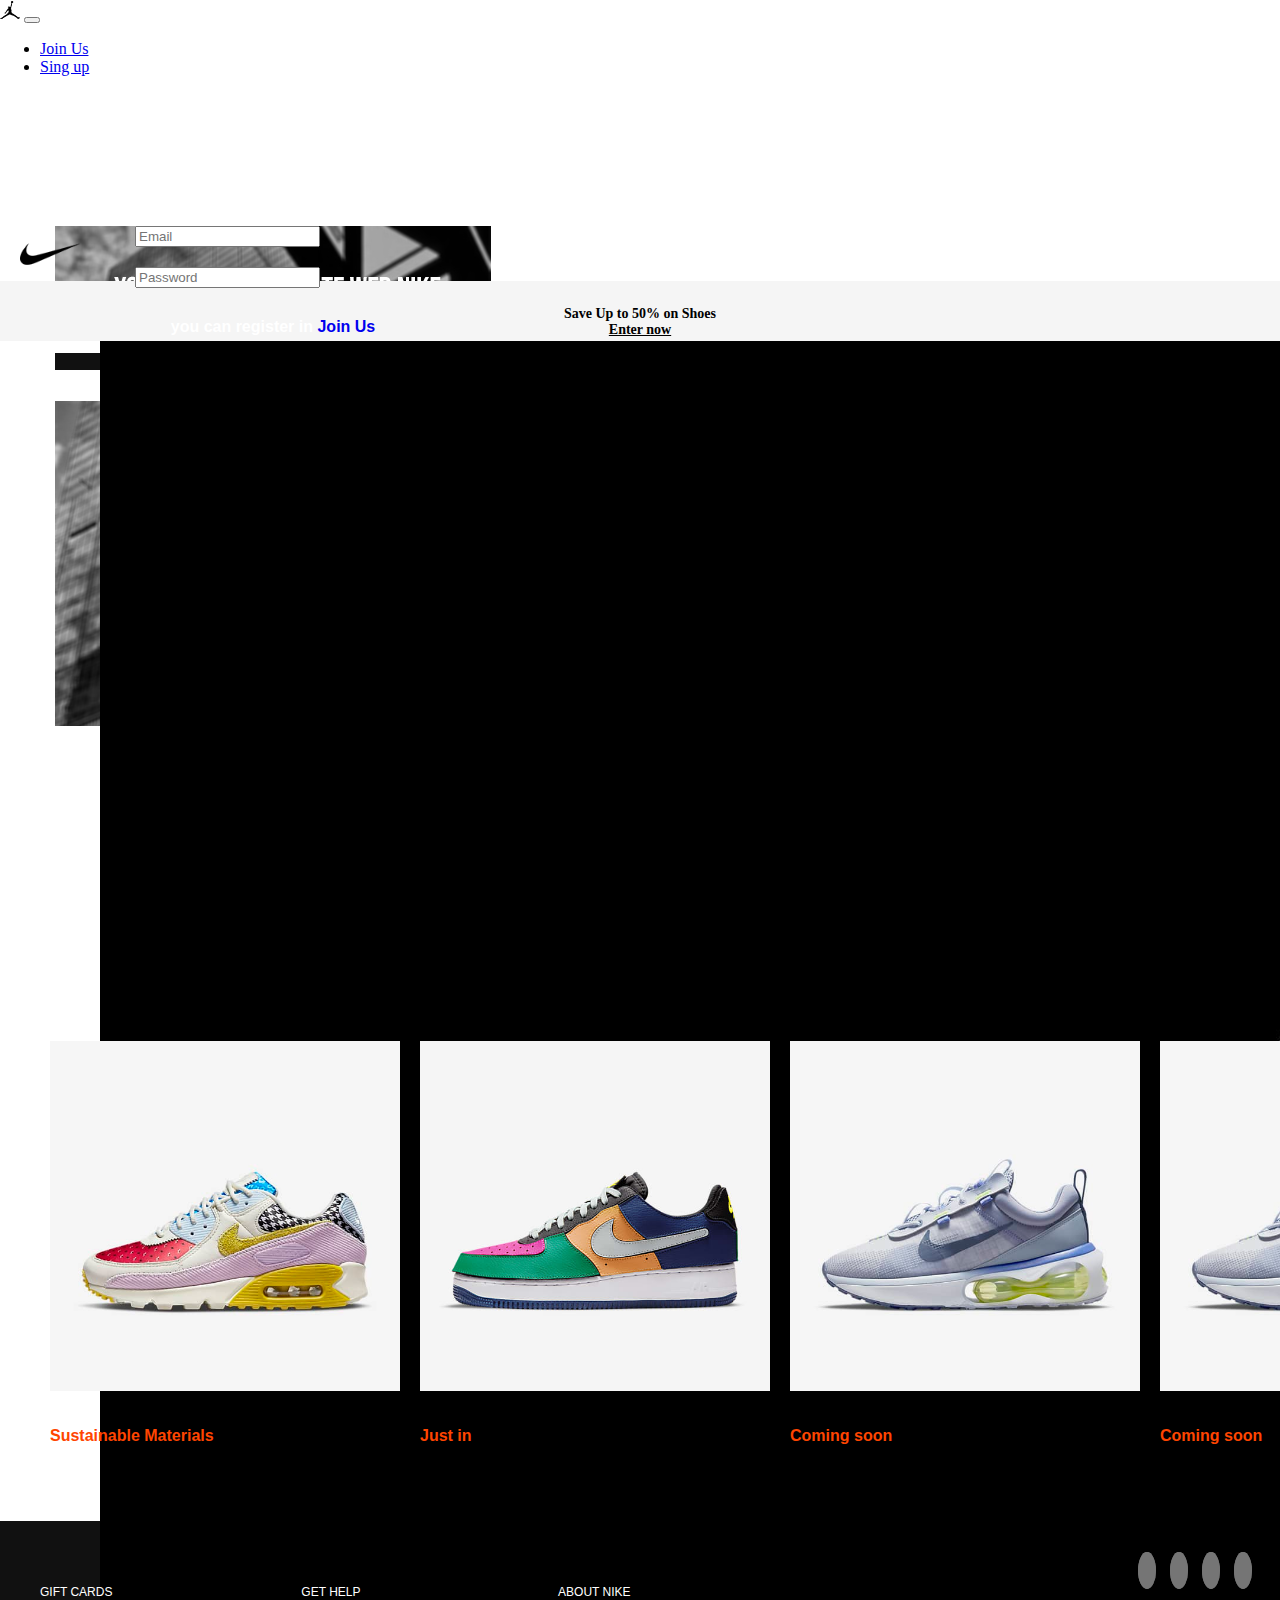
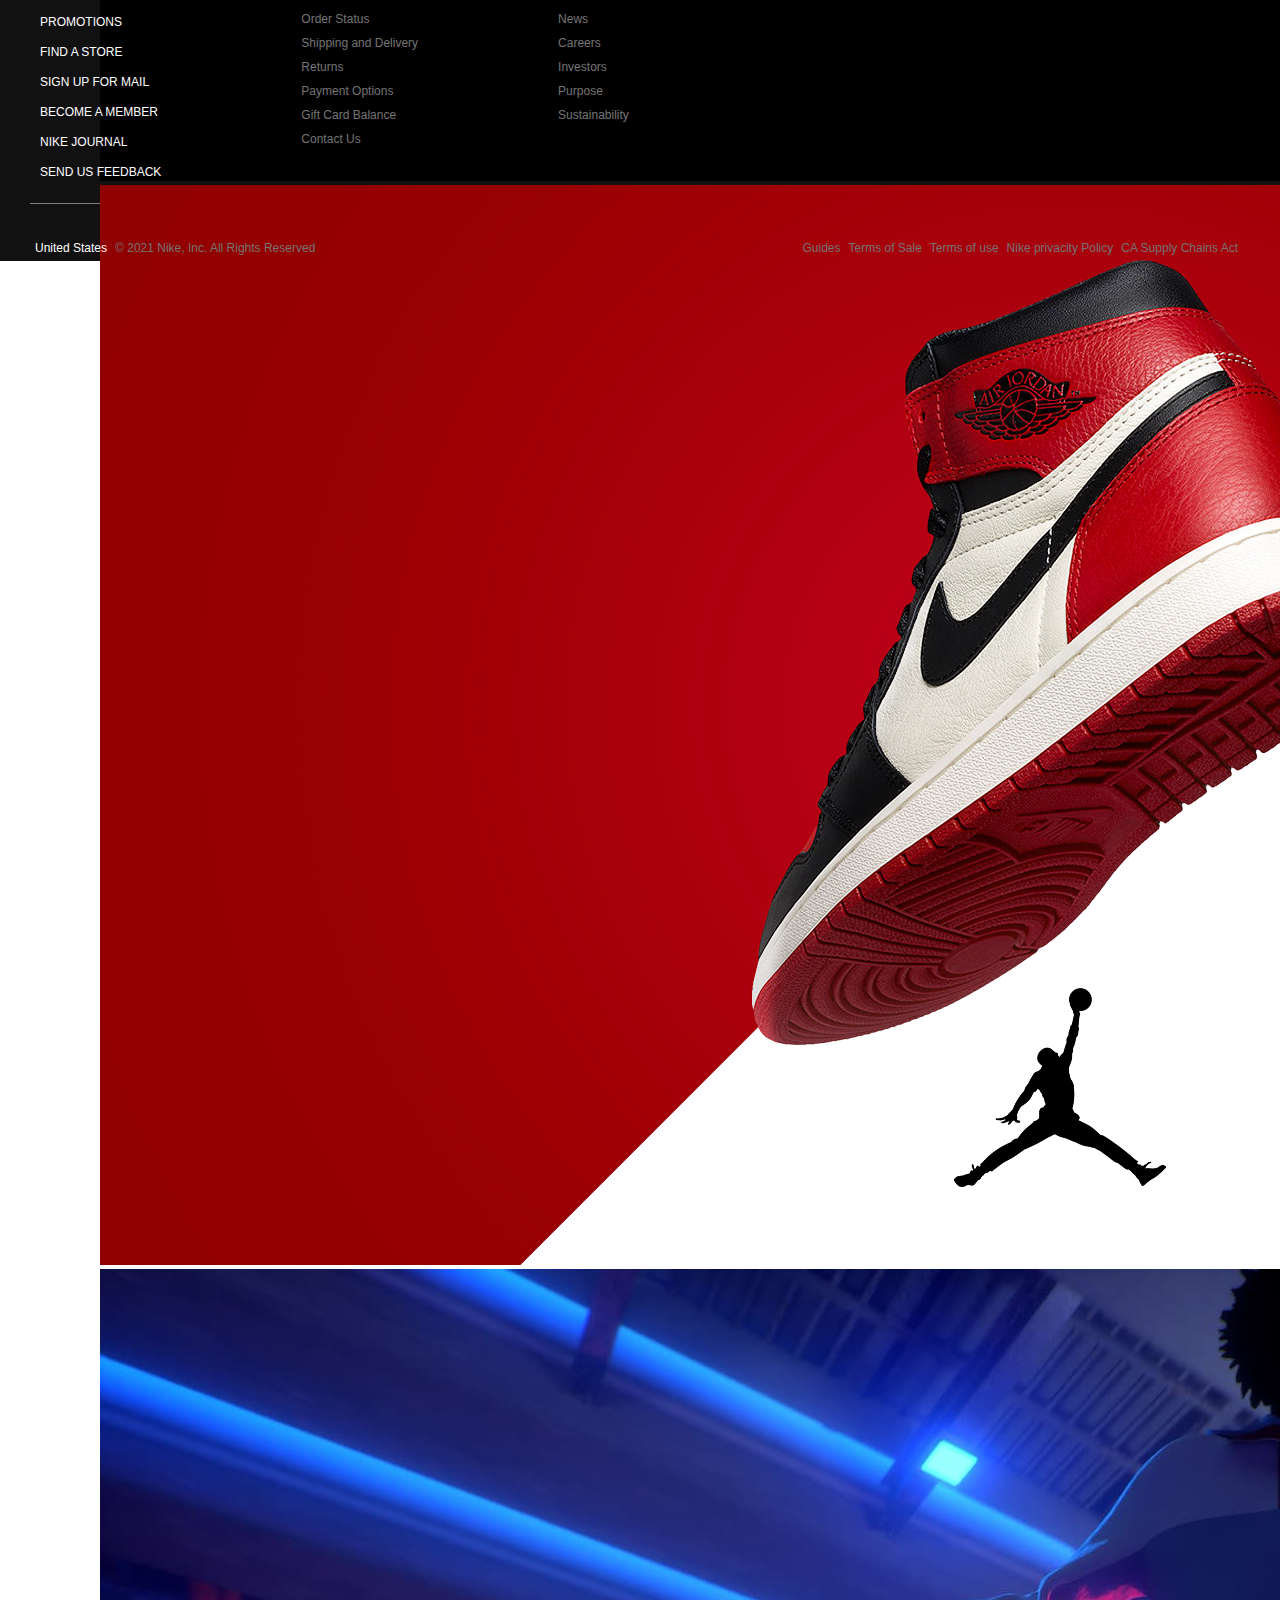
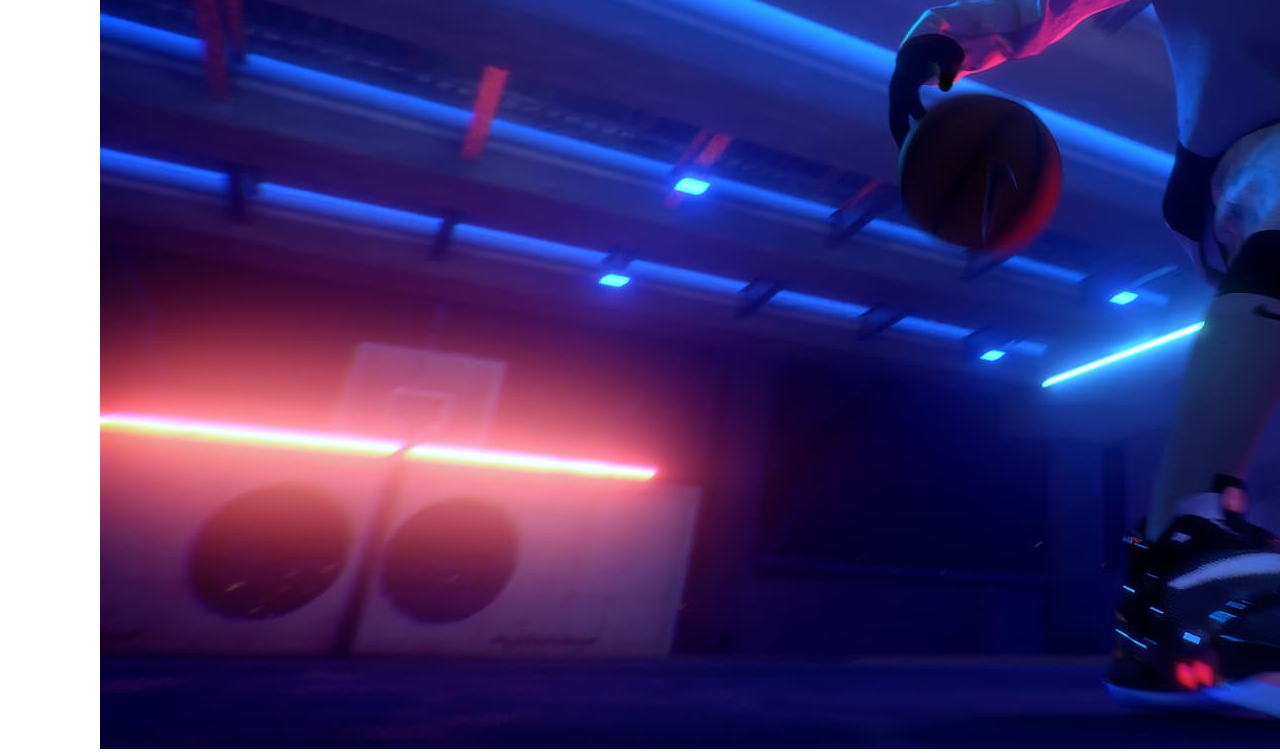
<file: index.html>
<!DOCTYPE html>
<html lang="en">
<head>
    <meta charset="UTF-8">
    <meta http-equiv="X-UA-Compatible" content="IE=edge">
    <meta name="viewport" content="width=device-width, initial-scale=1.0">
    <title>Official Web site Nike</title>
    <link rel="stylesheet" href="./assets/css/index.css">
    <link href="https://cdn.jsdelivr.net/npm/bootstrap@5.0.2/dist/css/bootstrap.min.css" 
    rel="stylesheet" 
    integrity="sha384-EVSTQN3/azprG1Anm3QDgpJLIm9Nao0Yz1ztcQTwFspd3yD65VohhpuuCOmLASjC" 
    crossorigin="anonymous">
    <link rel="shortcut icon" href="./assets/img/nike (1).png" type="image/x-icon">
    <link rel="stylesheet" href="https://use.fontawesome.com/releases/v5.15.3/css/all.css" integrity="sha384-SZXxX4whJ79/gErwcOYf+zWLeJdY/qpuqC4cAa9rOGUstPomtqpuNWT9wdPEn2fk" crossorigin="anonymous">
</head>
<body>
    
  <nav class="navbar navbar-expand-lg navbar-light bg-light">
    <div class="container-fluid">
      <a class="  navbar-brand" href="#"><img src="./assets/img/jordannav.png" alt="Jordan photo"></a>
     
    
      <button class="navbar-toggler" type="button" data-bs-toggle="collapse" data-bs-target="#navbarSupportedContent" aria-controls="navbarSupportedContent" aria-expanded="false" aria-label="Toggle navigation">
        <span class="navbar-toggler-icon"></span>
      </button>
      <div class=" collapse navbar-collapse" id="navbarSupportedContent">
        <ul class="navbar-nav me-auto mb-2 mb-lg-0">
          <li class="nav-item">
            <a class="nav-link active" aria-current="page" href="#">Join Us</a>
          </li>
          <li class="nav-item ">
            <a class="nav-link active" href="#">Sing up</a>
          </li>
          
        </ul>
      </div>
    </div>
    
  </nav>

    <div class="catalogo fixed-medium">
      <i id="user" class="fas fa-user"></i>
      <i id="shop" class="fas fa-shopping-cart"></i>
      <a id="nikelogo" href="#"><img id="nike" src="./assets/img/Sin título-1.png" alt="Jordan photo"></a>

    
      <div id="modal"  class="modal " tabindex="-1">
        <div class="modal-dialog ">
          <div class="modal-content ">
            <div class="modal-header">
            </div>
            <div class="fondo_login ">
            <div class="input-group flex-nowrap">
              <input id="emaillogin" type="email" class="form-control" placeholder="Email" aria-label="Username" aria-describedby="addon-wrapping">
            </div>
            <div class="input-group flex-nowrap">
              <input id="passwordlogin" type="password" class="form-control" placeholder="Password" aria-label="Username" aria-describedby="addon-wrapping">
            </div>
            <div id="mensaje"></div>
            <p id="registrarselink">you can register in <a id="registrarse" href="./assets/registro/registro.html">Join Us</a></p>
            <div class="modal-footer">
              <button id="botonlogin" type="button" class="btn btn-primary">Log in</button>
            </div>
            </div>
          </div>
        </div>
      </div>
  

    <ul class="indumentaria">

      <li> <a href="./assets/categorias/categorias.html">New Releases</a> </li>
      <li> <a href="">Men</a></li>
      <li> <a href="">Women</a></li>
      <li> <a href="">Shoes</a></li>
    </ul>
    </div>
  </div>

  <div id="carouselExampleSlidesOnly" class="ofertas carousel slide" data-bs-ride="carousel">
    <div class="txt-ofertas carousel-inner">
      <div class="carousel-item active">
        <p class="d-block w-100">Save Up to 50% on Shoes <br> <a class="link" href="#">Enter now</a> </p>
      </div>
      <div class="carousel-item">
        <p class="d-block w-100">Free Shipping & 60-Day Free Returns <br> <a class="link" href="#">Enter now</a> </p>
      </div>
    </div>
  </div>
     
  <div  id="carouselExampleDark" class="visual carousel carousel-dark slide" data-bs-ride="carousel">
   
    <div class="carousel-inner">
      <div class="carousel-item active" data-bs-interval="8000">
        <img src="./assets/img/nikee.jpg" class="d-block w-100" alt="#">
        
      </div>
      <div class="carousel-item" data-bs-interval="4000">
        <img src="./assets/img/jordan.jpg" class="d-block w-100" alt="#">
       
      </div>
      <div class="carousel-item" data-bs-interval="4000">
        <img src="./assets/img/ike.jpg" class="d-block w-100" alt="#">
      </div>
    </div>
  </div>

  



<div id="contenido"  class="wrapper">
  
</div>
  

<footer>
<div class="info-footer">

  <div class="seccion1">
    <ul class="list">
      <li class="footer_txt">GIFT CARDS</li>
      <li class="footer_txt">PROMOTIONS</li>
      <li class="footer_txt">FIND A STORE</li>
      <li class="footer_txt">SIGN UP FOR MAIL</li>
      <li class="footer_txt">BECOME A MEMBER</li>
      <li class="footer_txt">NIKE JOURNAL</li>
      <li class="footer_txt">SEND US FEEDBACK</li>
    </ul>
  </div>
  
  <div class="seccion2">
    <ul class="list">
      <li class="footer_txt">GET HELP</li>
      <li class="footer_txt2">Order Status</li>
      <li class="footer_txt2">Shipping and Delivery</li>
      <li class="footer_txt2">Returns</li>
      <li class="footer_txt2">Payment Options</li>
      <li class="footer_txt2">Gift Card Balance</li>
      <li class="footer_txt2">Contact Us</li>
    </ul>
  </div>
  
  <div class="seccion3"> 
    
  <ul class="list">
    <li class="footer_txt">ABOUT NIKE</li>
    <li class="footer_txt2">News </li>
    <li class="footer_txt2">Careers</li>
    <li class="footer_txt2">Investors</li>
    <li class="footer_txt2">Purpose </li>
    <li class="footer_txt2">Sustainability</li>
  </ul>
  </div>

  <div class="seccion4">
    <i class="fab fa-twitter"></i>
    <i class="fab fa-facebook"></i>
    <i class="fab fa-youtube"></i>
    <i class="fab fa-instagram"></i>
  </div>

</div>
   

  <div class="footerfot">
    <div class="flex">
      <i class=" location fas fa-map-marker-alt"></i>
      <p class="ubicacion-txt">United States</p>
      <div class="copyright" >
        <p class="footer_txt2"> © 2021 Nike, Inc. All Rights Reserved </p>
      </div>
    </div>
 
  <div class="guias">
    <p class="footer_txt2">Guides</p>
    <p class="footer_txt2">Terms of Sale</p>
    <p class="footer_txt2">Terms of use</p>
    <p class="footer_txt2">Nike privacity Policy</p>
    <p class="footer_txt2">CA Supply Chains Act</p>
  </div>
  </div>

  
</footer>
<script src="./assets/js/productosindex.js"></script>
<script src="./assets/js/storage.js"></script>
<script src="https://cdn.jsdelivr.net/npm/bootstrap@5.0.2/dist/js/bootstrap.bundle.min.js" integrity="sha384-MrcW6ZMFYlzcLA8Nl+NtUVF0sA7MsXsP1UyJoMp4YLEuNSfAP+JcXn/tWtIaxVXM" crossorigin="anonymous"></script>
<script src="./assets/js/index.js"></script>
</body>



</html>
</file>
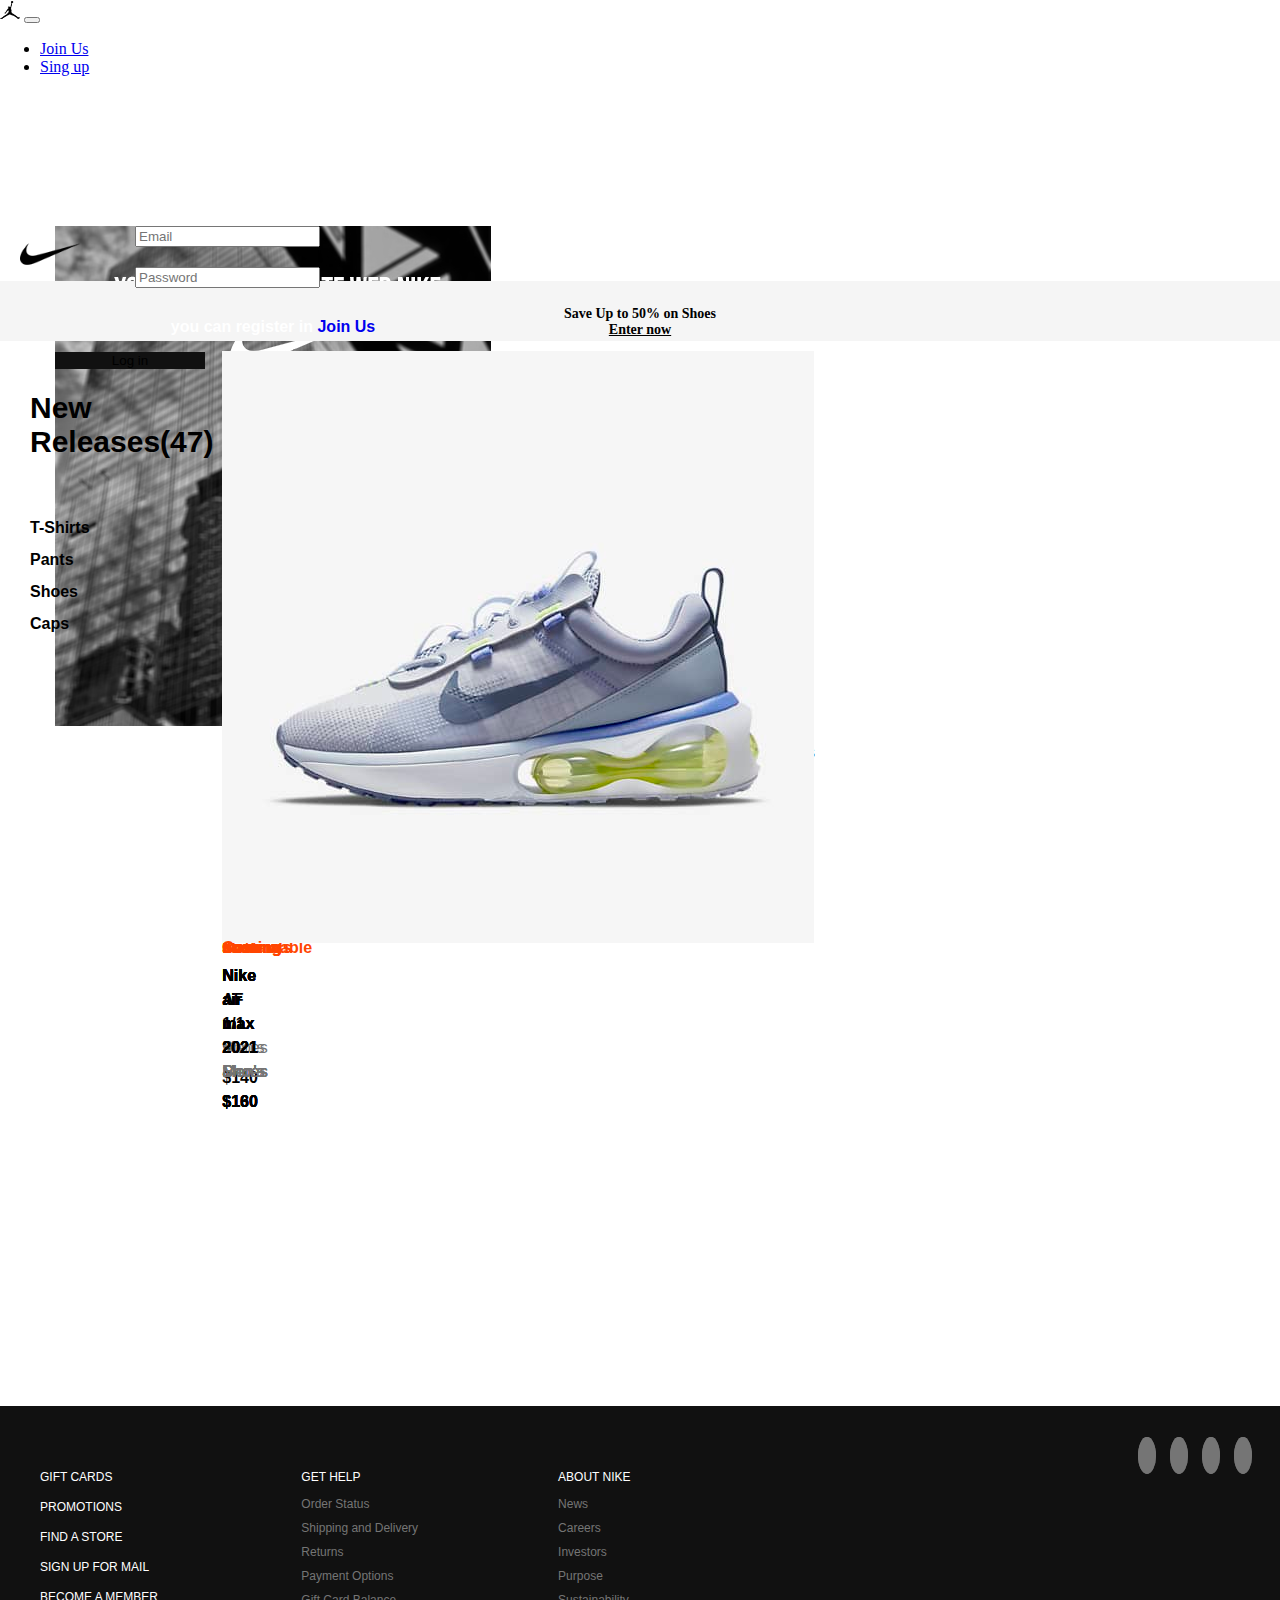
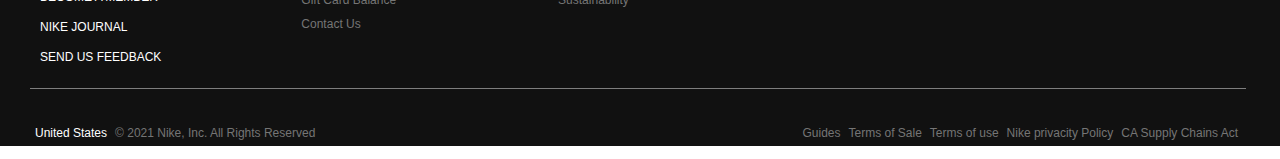
<file: assets/categorias/categorias.html>
<meta charset="UTF-8">
    <meta http-equiv="X-UA-Compatible" content="IE=edge">
    <meta name="viewport" content="width=device-width, initial-scale=1.0">
    <title>Official Web site Nike</title>
    <link rel="stylesheet" href="../css/index.css">
    <link rel="stylesheet" href="./categorias.css">
    <link href="https://cdn.jsdelivr.net/npm/bootstrap@5.0.2/dist/css/bootstrap.min.css" 
    rel="stylesheet" 
    integrity="sha384-EVSTQN3/azprG1Anm3QDgpJLIm9Nao0Yz1ztcQTwFspd3yD65VohhpuuCOmLASjC" 
    crossorigin="anonymous">
    <link rel="shortcut icon" href="../img/nike (1).png" type="image/x-icon">
    <link rel="stylesheet" href="https://use.fontawesome.com/releases/v5.15.3/css/all.css" integrity="sha384-SZXxX4whJ79/gErwcOYf+zWLeJdY/qpuqC4cAa9rOGUstPomtqpuNWT9wdPEn2fk" crossorigin="anonymous">
    <script src="https://code.jquery.com/jquery-3.6.0.js" integrity="sha256-H+K7U5CnXl1h5ywQfKtSj8PCmoN9aaq30gDh27Xc0jk=" crossorigin="anonymous"></script>
</head>
<body>

  <nav class="navbar navbar-expand-lg navbar-light bg-light">
    <div class="container-fluid">
      <a class="  navbar-brand" href="#"><img src="../img/jordannav.png" alt="Jordan photo"></a>
     
    
      <button class="navbar-toggler" type="button" data-bs-toggle="collapse" data-bs-target="#navbarSupportedContent" aria-controls="navbarSupportedContent" aria-expanded="false" aria-label="Toggle navigation">
        <span class="navbar-toggler-icon"></span>
      </button>
      <div class=" collapse navbar-collapse" id="navbarSupportedContent">
        <ul class="navbar-nav me-auto mb-2 mb-lg-0">
          <li class="nav-item">
            <a class="nav-link active" aria-current="page" href="#">Join Us</a>
          </li>
          <li class="nav-item ">
            <a class="nav-link active" href="#">Sing up</a>
          </li>
          
        </ul>
      </div>
    </div> 
    
  </nav>
    
  
  

    <div class="catalogo fixed-medium">
      <i id="user" class="fas fa-user"></i>
      <i id="shop" class="fas fa-shopping-bag"></i>
      <a id="nikelogo" href="../../index.html"><img id="nike" src="../img/Sin título-1.png" alt="Jordan photo"></a>

      <div id="modal"  class="modal " tabindex="-1">
        <div class="modal-dialog ">
          <div class="modal-content ">
            <div class="modal-header">
            </div>
            <div class="fondo_login ">
            <div class="input-group flex-nowrap">
              <input id="emaillogin" type="email" class="form-control" placeholder="Email" aria-label="Username" aria-describedby="addon-wrapping">
            </div>
            <div class="input-group flex-nowrap">
              <input id="passwordlogin" type="password" class="form-control" placeholder="Password" aria-label="Username" aria-describedby="addon-wrapping">
            </div>
            <div id="mensaje"></div>
            <p id="registrarselink">you can register in <a id="registrarse" href="../registro/registro.html">Join Us</a></p>
            <div class="modal-footer">
              <button id="botonlogin" type="button" class="btn btn-primary">Log in</button>
            </div>
            </div>
          </div>
        </div>
      </div>

    <ul class="indumentaria">

      <li> <a href="">New Releases</a> </li>
      <li> <a href="">Men</a></li>
      <li> <a href="">Women</a></li>
      <li> <a href="">Shoes</a></li>
    </ul>
    </div>
  </div>


    

  <div id="carouselExampleSlidesOnly" class="ofertas carousel slide" data-bs-ride="carousel">
    <div class="txt-ofertas carousel-inner">
      <div class="carousel-item active">
        <p class="d-block w-100">Save Up to 50% on Shoes <br> <a class="link" href="#">Enter now</a> </p>
      </div>
      <div class="carousel-item">
        <p class="d-block w-100">Free Shipping & 60-Day Free Returns <br> <a class="link" href="#">Enter now</a> </p>
      </div>
    </div>
  </div>

<div class="compra">
    <div class="categorias">
        <div class="titulo-secciones">
            <p>New Releases(47)</p>
        </div>
        <div class="secciones">
        <p>T-Shirts</p>
        <p>Pants</p>
        <p class="shoes">Shoes</p>
        <p>Caps</p>
        </div>
    </div>


  <div id="content" class="cards row row-cols-1 shadow  row-cols-md-3 g-3">
    <!--CONTENIDO JS-->
</div>

</div>
<footer>
  <div class="info-footer">
  
    <div class="seccion1">
      <ul class="list">
        <li class="footer_txt">GIFT CARDS</li>
        <li class="footer_txt">PROMOTIONS</li>
        <li class="footer_txt">FIND A STORE</li>
        <li class="footer_txt">SIGN UP FOR MAIL</li>
        <li class="footer_txt">BECOME A MEMBER</li>
        <li class="footer_txt">NIKE JOURNAL</li>
        <li class="footer_txt">SEND US FEEDBACK</li>
      </ul>
    </div>
    
    <div class="seccion2">
      <ul class="list">
        <li class="footer_txt">GET HELP</li>
        <li class="footer_txt2">Order Status</li>
        <li class="footer_txt2">Shipping and Delivery</li>
        <li class="footer_txt2">Returns</li>
        <li class="footer_txt2">Payment Options</li>
        <li class="footer_txt2">Gift Card Balance</li>
        <li class="footer_txt2">Contact Us</li>
      </ul>
    </div>
    
    <div class="seccion3"> 
      
    <ul class="list">
      <li class="footer_txt">ABOUT NIKE</li>
      <li class="footer_txt2">News </li>
      <li class="footer_txt2">Careers</li>
      <li class="footer_txt2">Investors</li>
      <li class="footer_txt2">Purpose </li>
      <li class="footer_txt2">Sustainability</li>
    </ul>
    </div>
  
    <div class="seccion4">
      <i class="fab fa-twitter"></i>
      <i class="fab fa-facebook"></i>
      <i class="fab fa-youtube"></i>
      <i class="fab fa-instagram"></i>
    </div>
  
  </div>
     
  
    <div class="footerfot">
      <div class="flex">
        <i class=" location fas fa-map-marker-alt"></i>
        <p class="ubicacion-txt">United States</p>
        <div class="copyright" >
          <p class="footer_txt2"> © 2021 Nike, Inc. All Rights Reserved </p>
        </div>
      </div>
   
    <div class="guias">
      <p class="footer_txt2">Guides</p>
      <p class="footer_txt2">Terms of Sale</p>
      <p class="footer_txt2">Terms of use</p>
      <p class="footer_txt2">Nike privacity Policy</p>
      <p class="footer_txt2">CA Supply Chains Act</p>
    </div>
    </div>
  
    
  </footer>

      <script src="./newreleases.js"></script>
      <script src="https://cdn.jsdelivr.net/npm/bootstrap@5.0.2/dist/js/bootstrap.bundle.min.js" integrity="sha384-MrcW6ZMFYlzcLA8Nl+NtUVF0sA7MsXsP1UyJoMp4YLEuNSfAP+JcXn/tWtIaxVXM" crossorigin="anonymous"></script>
      <script src="../js/storage.js"></script>
      <script src="../js/index.js"></script>
  </body>
  
  
  
  </html>
</file>
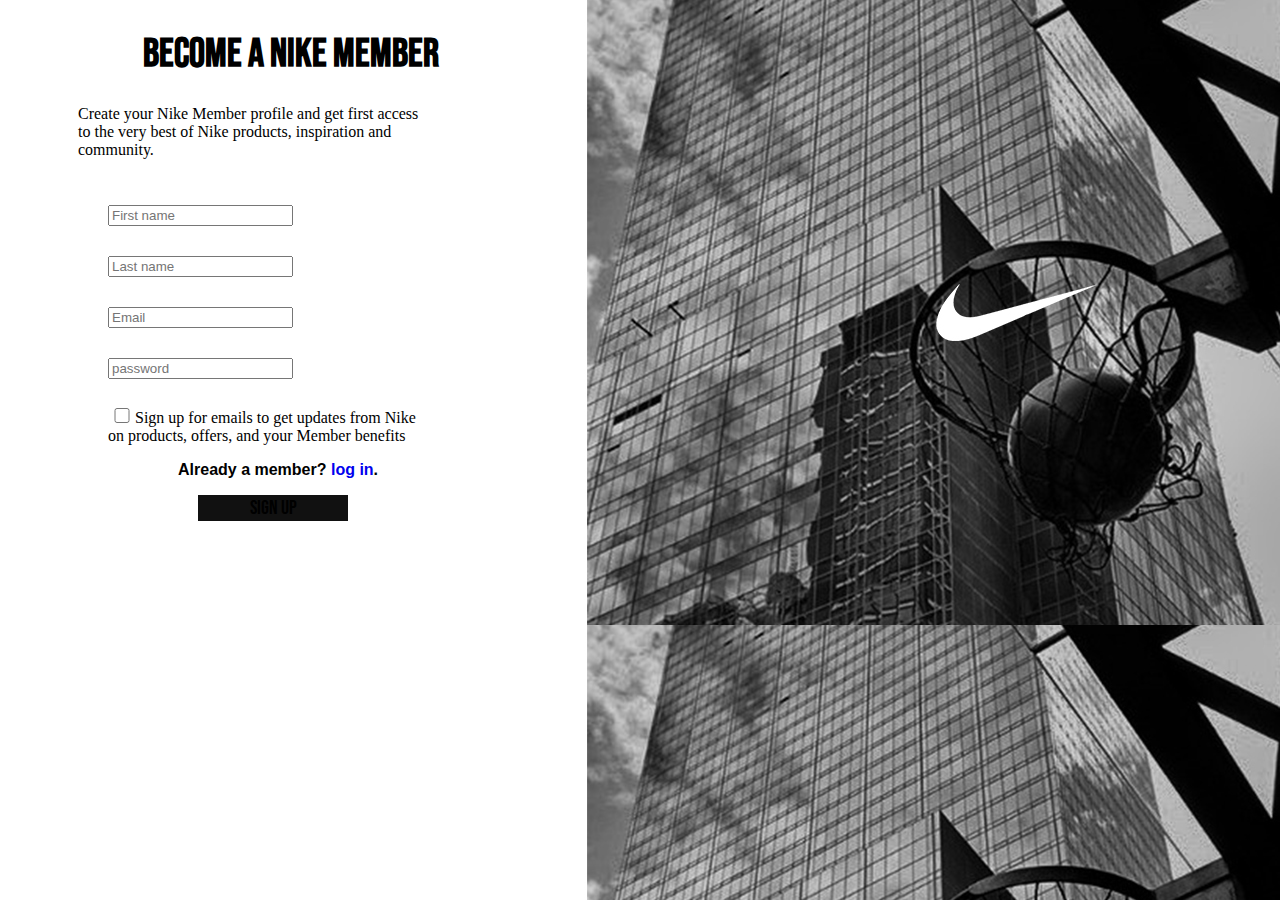
<file: assets/registro/registro.html>
<!DOCTYPE html>
<html lang="en">
<head>
    <meta charset="UTF-8">
    <meta http-equiv="X-UA-Compatible" content="IE=edge">
    <meta name="viewport" content="width=device-width, initial-scale=1.0">
    <title>Official Web site Nike</title>
    <link rel="stylesheet" href="registro.css">
    <link href="https://cdn.jsdelivr.net/npm/bootstrap@5.0.2/dist/css/bootstrap.min.css" 
    rel="stylesheet" 
    integrity="sha384-EVSTQN3/azprG1Anm3QDgpJLIm9Nao0Yz1ztcQTwFspd3yD65VohhpuuCOmLASjC" 
    crossorigin="anonymous">
    <link rel="shortcut icon" href="../img/nike (1).png" type="image/x-icon">
    <link rel="stylesheet" href="https://use.fontawesome.com/releases/v5.15.3/css/all.css" integrity="sha384-SZXxX4whJ79/gErwcOYf+zWLeJdY/qpuqC4cAa9rOGUstPomtqpuNWT9wdPEn2fk" crossorigin="anonymous">
</head>
<body>
<div class="registro">
    <h1>BECOME A NIKE MEMBER</h1>
    <p>Create your Nike Member profile and get first access to the very best of Nike products, inspiration and community.</p>
    <div class="input-group flex-nowrap">
        <input type="text" id="nombre" class="form-control" placeholder="First name" aria-label="Username" aria-describedby="addon-wrapping">
      </div>
      <div class="input-group flex-nowrap">
        <input type="text" id="apellido" class="form-control" placeholder="Last name" aria-label="Username" aria-describedby="addon-wrapping">
      </div>
      <div class="input-group flex-nowrap">
        <input type="email" id="email" class="form-control" placeholder="Email" aria-label="Username" aria-describedby="addon-wrapping">
      </div>
      <div class="input-group flex-nowrap">
        <input type="password" id="password" class="form-control" placeholder="password" aria-label="Username" aria-describedby="addon-wrapping">
      </div>
      <p id="checkp"><input type="checkbox" name="" id="check">Sign up for emails to get updates from Nike on products, offers, and your Member benefits</p>
        </div>
        

      <div id="mensajeregistro"></div>

      <p id="sing">Already a member? <a id="singlink" href="../../index.html">log in</a>.</p>

      
       <button id="botonregistro" type="button" class="btn btn-primary">Sign up</button>
      </div>
</div>
<script src="https://cdn.jsdelivr.net/npm/bootstrap@5.0.2/dist/js/bootstrap.bundle.min.js" integrity="sha384-MrcW6ZMFYlzcLA8Nl+NtUVF0sA7MsXsP1UyJoMp4YLEuNSfAP+JcXn/tWtIaxVXM" crossorigin="anonymous"></script>
<script src="./registro.js"></script>
</body>
​
​
​
</html>
</file>
<file: assets/css/index.css>
/*scrollbar*/
::-webkit-scrollbar-track
{
	-webkit-box-shadow: inset 0 0 6px rgba(0,0,0,0.0);
	border-radius: 10px;
	background-color: #F5F5F5;
    
}

::-webkit-scrollbar
{
    
	width: 10px;
	background-color: #F5F5F5;
}

::-webkit-scrollbar-thumb{
	border-radius: 10px;
	-webkit-box-shadow: inset 0 0 6px rgba(0,0,0,.3);
	background-color: #AAAAAA;
}




body{
   padding: auto;
   margin: 0;
}


/*carousel on oferts*/
.carousel{
    height: 60px;
    font-weight: bolder;
    background-color: #F5F5F5;
    text-align: center;
    color: black;
    font-size: 14px;
}
.ofertas{
    margin-top: 25px;
    
}
.link{
    color: black;
    font-weight: bolder;
}

.txt-ofertas{
    padding-top: 11px;
}
/*one pag nav*/



/*two pag nav*/
#shop:hover{
padding-top: 10px;
transition: 0.5s;
cursor: pointer;
}

#user:hover{
    padding-top: 10px;
    transition: 0.5s;
    cursor: pointer;
    }

#shop{
    font-size: 20px;
    padding-top: 15px;
    padding-right: 20px;
    float: right;
}

#user{
    font-size: 20px;
    padding-top: 15px;
    padding-right: 20px;
    float: right;
}

.catalogo{
    height: 30px;
    
}

#nike{

    width: 80%;
}

#nikelogo{
    padding-top: 10px;
    padding-left: 20px;
    float: left;
}

.indumentaria{
    justify-content: center;
    display: flex;
    margin: 0;
    padding: 0;
    list-style: none;
}

.indumentaria li a{
    font-size: 19px;
    font-weight: bolder;
    font-family:Arial, Helvetica, sans-serif;
    color: black;
    text-decoration: none;
    display: block;
    padding: 10px;
    padding-top: 15px;
}

#nikelogo:hover{
    opacity: 0.5;
}
.indumentaria li a:hover{
    padding-top: 10px;
    border-bottom: 2px solid black;
}

/*photo publicid*/
.visual{
    margin-top: 0%;
    background-color: white;
    padding-right: 100px;
    padding-left: 100px;
}

/*scroll shoes*/

.wrapper:hover::-webkit-scrollbar{
    height: 10px;
    
}

.wrapper::-webkit-scrollbar-thumb{
	border-radius: 10px;
	-webkit-box-shadow: inset 0 0 6px rgba(0,0,0,.3);
	background-color: #757575;
}

.wrapper::-webkit-scrollbar{
    height: 0;
    width: 0;
}
.wrapper{
    margin-left: 50px;
    margin-top: 50%;
    margin-bottom: 30px;
    height: 450px;
    display: flex;
    overflow: auto;
}

#productos{
    width: 350px;
}
.wrapper .item{
    height: 500px;
    text-align: center;
    margin-right: 20px;
}

.articleinfo{
    justify-content: space-between;
    display: flex;
    height: 0;
    margin-top: 5px;
}

.articlegenero{
    color: #757575;
    font-size: 16px;
    line-height: 4.5;
    text-align: start;
    font-family: "Helvetica Neue",Helvetica,Arial,sans-serif;;
}

.card-title{
    display: flex;
    justify-content: left;
    font-family: "Helvetica Neue",Helvetica,Arial,sans-serif;;
    font-weight: bolder;
    font-size: 16px;
    padding-top: 5px;
    color: orangered;
}

.itemprecio{
    margin-left: 50px;
    font-family: "Helvetica Neue",Helvetica,Arial,sans-serif;;
    font-size: 16px;
    line-height: 1.5;
}
.itemtitle{
    font-family: "Helvetica Neue",Helvetica,Arial,sans-serif;;
    font-size: 16px;
    line-height: 1.5;
}

/*footer*/

footer{
    padding-top: 10px;
    color: white;
    height: 330px;
    background-color:#111;
}
.info-footer{
    padding-top: 30px;
    display: flex;
}


.list{
    line-height: 25px;
}
.footer_txt{
    
    list-style: none;
    text-align: none;
    font-family: "Helvetica Neue",Helvetica,Arial,sans-serif;
    font-style: normal;
    line-height: 2.5;
    font-weight: 500;
    font-size: 12px;  
}

.footer_txt2{
    font-size: 12px;
    line-height: 2;
    list-style:none;
    color: #757575;
    font-family: "Helvetica Neue",Helvetica,Arial,sans-serif;;
}
.footerfot{
    display: flex;
    justify-content: space-between;
    font-family: "Helvetica Neue",Helvetica,Arial,sans-serif;
    display: flex;
    margin-left: 30px;
    padding-top: 20px;
    width: 95%;
    height: 50px;
    border-top: 1px solid #7e7e7e;
}
.flex{
    display: flex;
}
.location{
    padding-right: 5px;
font-size: 15px;
color: white;
}

.ubicacion-txt{
    font-size: 12px;
    line-height: 2;
    list-style:none;
    color: #757575;
    font-family: "Helvetica Neue",Helvetica,Arial,sans-serif;;
    color: white;
}

.copyright{
    padding-left: 8px;
}

.guias{
    display: flex;
}
.guias p{
    padding-right: 8px;
}
.seccion2{
margin-left:100px;
}

.seccion3{
    margin-left: 100px;
}

.seccion4{
    margin-left: 500px;
}

.seccion4 i:hover{
    border: 9px solid #F5F5F5;
    background-color:#F5F5F5;
}
.seccion4 i{

margin: 7px;
color: #111;
background-color: #757575;
border: 9px solid #757575;
border-radius: 100%;
font-size: 17px;
}

/*MODAL*/

.modal-content {
    background-image: url(../img/fondonikelogin.jpg);
    margin-left: 55px;
    margin-top: 60px;
    width: 436px !important; 
    height: 500px;
}

.modal-header{
    border-bottom: none !important;
    color: white;
}

.modal-footer{
    border-top: none !important;
}
.input-group{
    margin-bottom: 20px;
   margin-top: 20px;
    padding-right: 80px;
    padding-left: 80px;
    border: none;

}
.fondo_login{
    margin-top: 150px;
 border: none;
}
#registrarselink{
    font-family:Arial, Helvetica, sans-serif;
    font-weight: 600;
    color: white;
    text-align: center
}

#registrarse{
    text-decoration: none;
}

#botonlogin{
    border: none;
    background-color: #111;
   width: 150px;
    margin-right: 30%;
}
.modal-title{
    padding-left: 45%;
}

#mensaje{
    margin-bottom: 30px;
    font-family:sans-serif;
    font-weight: bold;
}

.mensaje_incorrecto{
    color: red;
    padding-left: 65px;

}

.mensaje_correcto{
color: green;
padding-left: 130px;

}
</file>
<file: assets/categorias/categorias.css>
.categorias{
    margin-top: 20px;
    width: 200;
    padding-left: 30px;
}
.titulo-secciones{
    font-family: "Nike TG",Helvetica Neue,Helvetica,Arial,sans-serif;
    font-weight: bold;
    font-size: 30px;
}
.secciones{
    line-height: 1;

    list-style: none;
    text-align: none;
    font-family: "Nike TG",Helvetica Neue,Helvetica,Arial,sans-serif;
    font-weight: bold;
    padding-top: 15px;
}

.compra{
    height: 1000px;
    display: flex;
    justify-content: space-between;
}

#content{
    padding-top: 10px;
    margin-right: 0px;
}
.col{
    width: 0px;
    height: 0px;
}
.col2{
    height: 0px;
}
.cards{
    border: none;
    margin: 0px;
    height: 1080px;
    width: 1100px;
}


.card-body{
    padding-left: 0px;
    line-height: 0px;
}
.card-title{
    font-family: "Helvetica Neue",Helvetica,Arial,sans-serif;;
    font-weight: bolder;
    font-size: 16px;
    margin-top: 0px;
    margin-bottom: 4px;
    color: orangered;
}

.card-text-producto{
    font-weight: bold;
    margin-bottom: 12px;
    font-family: "Helvetica Neue",Helvetica,Arial,sans-serif;;
    font-size: 16px;
    line-height: 1.5;
}

.card-text-genero{
    font-size: 16px;
    color: #757575;

    font-family: "Helvetica Neue",Helvetica,Arial,sans-serif;;
}

.card-text-precio{
    margin-top: 30px;
    font-weight: bold;
    font-family: "Helvetica Neue",Helvetica,Arial,sans-serif;;

}



/*footer*/
footer{
    margin-top: 65px;
    padding-top: 10px;
    color: white;
    height: 330px;
    background-color:#111;
}
.info-footer{
    padding-top: 30px;
    display: flex;
}


.list{
    line-height: 25px;
}
.footer_txt{
    
    list-style: none;
    text-align: none;
    font-family: "Helvetica Neue",Helvetica,Arial,sans-serif;
    font-style: normal;
    line-height: 2.5;
    font-weight: 500;
    font-size: 12px;  
}

.footer_txt2{
    font-size: 12px;
    line-height: 2;
    list-style:none;
    color: #757575;
    font-family: "Helvetica Neue",Helvetica,Arial,sans-serif;;
}
.footerfot{
    display: flex;
    justify-content: space-between;
    font-family: "Helvetica Neue",Helvetica,Arial,sans-serif;
    display: flex;
    margin-left: 30px;
    padding-top: 20px;
    width: 95%;
    height: 50px;
    border-top: 1px solid #7e7e7e;
}
.flex{
    display: flex;
}
.location{
    padding-right: 5px;
    font-size: 15px;
    color: white;
}


.ubicacion-txt{
    font-size: 12px;
    line-height: 2;
    list-style:none;
    color: #757575;
    font-family: "Helvetica Neue",Helvetica,Arial,sans-serif;;
    color: white;
}

.copyright{
    padding-left: 8px;
}

.guias{
    display: flex;
}
.guias p{
    padding-right: 8px;
}
.seccion2{
margin-left:100px;
}

.seccion3{
    margin-left: 100px;
}

.seccion4{
    margin-left: 500px;
}

.seccion4 i{

margin: 7px;
color: #111;
background-color: #757575;
border: 9px solid #757575;
border-radius: 100%;
font-size: 17px;
}
</file>
<file: assets/registro/registro.css>
body{
    background-image: url(../registro/imagesregistro/Sin\ título-2.jpg);
}



.registro{
    margin-top: 30px;

}
.input-group{
    padding-left: 100px;

    padding-top: 30px;
    padding-right: 900px ;
}

.registro h1{
    font-family: "bebas";
    font-size: 40px;
    padding-left: 135px;
}
.registro p{
    padding-left: 70px;
    font-weight: 500;
    padding-right: 850px;
}
#mensajeregistro{
    font-family:sans-serif;
    font-weight: bold;
}
.mensaje_incorrecto{
    font-size: 15px;
    color: red;
    padding-left: 180px;

}

.mensaje_correcto{
    color: green;
    padding-left: 150px;

}
#botonregistro{
    font-family: "bebas";
    font-size: 20px;
    border: none;
    margin-left: 190px;
    background-color: #111;
   width: 150px;
}


#singlink{
    text-decoration: none;
}
#sing{
    font-family:Arial, Helvetica, sans-serif;
    font-weight: 600;
    margin-top: 10px;
    padding-left: 170px;
}

#checkp{
    padding-top: 10px;
    padding-left: 100px;
    
}
#check{
width: 20px;
height: 15px;
}

@font-face {
    font-family: "bebas";
    src: url(../font/BebasNeue-Regular.otf);
}
</file>
